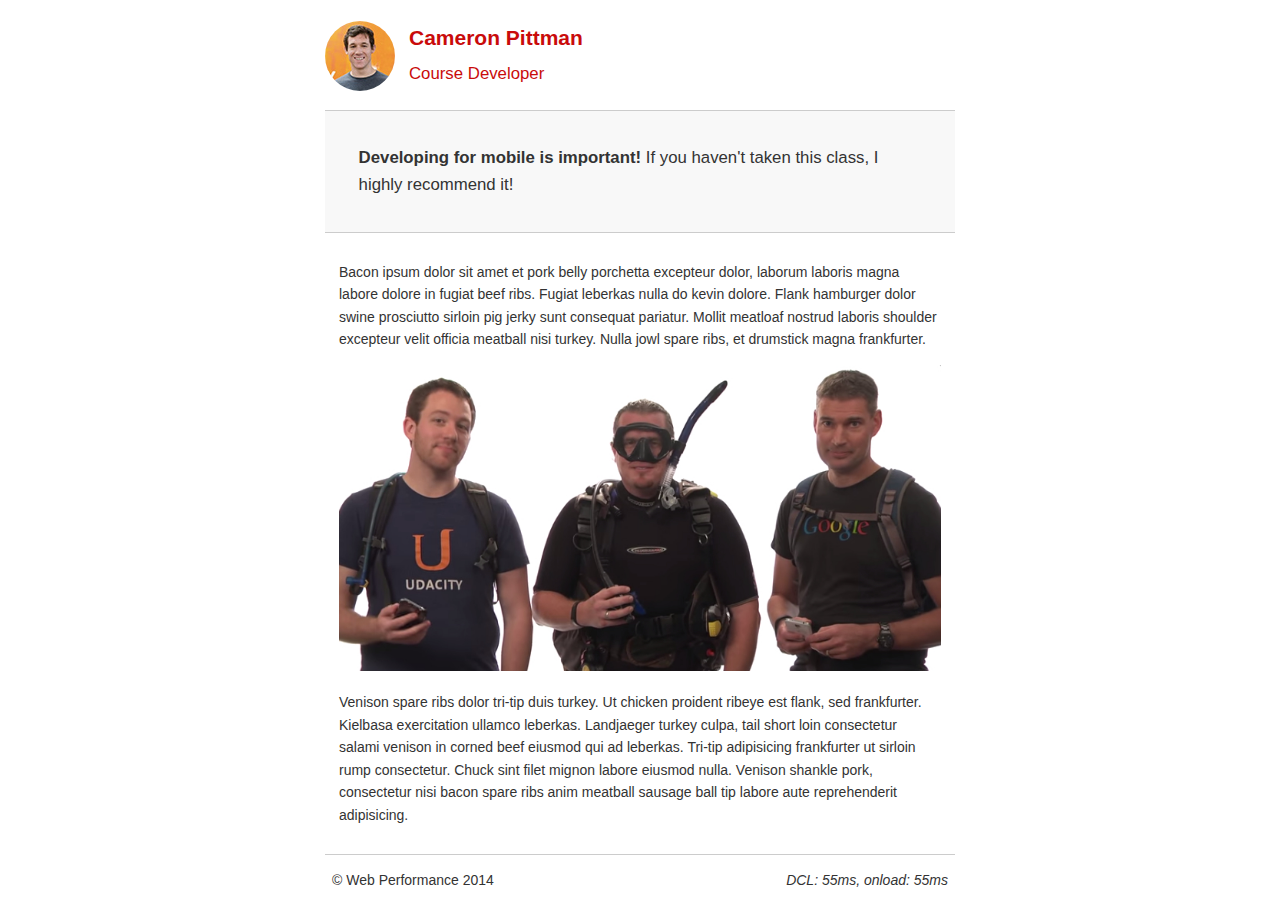
<file: portfolio/project-mobile.html>
<!DOCTYPE html>
<html lang="en">
  <head>
    <meta charset="utf-8">
    <meta name="viewport" content="width=device-width, initial-scale=1">
    <meta name="description" content=" FILL ME IN ">
    <meta name="author" content=" FILL ME IN ">
    <title>Cameron Pitman: Portfolio</title>

    <!-- Hmm, what is the impact of web fonts on speed? Measure it... -->
    <!-- <link href="//fonts.googleapis.com/css?family=Open+Sans:400,700" rel="stylesheet"> -->

    <link href="css/style.css" rel="stylesheet">
    <link href="css/print.css" rel="stylesheet">

    <script>
      (function(w,g){w['GoogleAnalyticsObject']=g;
      w[g]=w[g]||function(){(w[g].q=w[g].q||[]).push(arguments)};w[g].l=1*new Date();})(window,'ga');

      // Optional TODO: replace with your Google Analytics profile ID.
      ga('create', 'UA-XXXX-Y');
      ga('send', 'pageview');
    </script>
    <script src="http://www.google-analytics.com/analytics.js"></script>
    <script async src="js/perfmatters.js"></script>
  </head>

  <body>
    <header>
      <a href="/"><img src="img/profilepic.jpg"></a>
      <p>Cameron Pittman<br><span>Course Developer</span></p>
    </header>

    <div class="container">
      <div class="hero">
        <strong>Developing for mobile is important!</strong> If you haven't taken this class, I highly recommend it!
      </div>

      <div class="content">

        <p>Bacon ipsum dolor sit amet et pork belly porchetta excepteur dolor, laborum laboris magna labore dolore in fugiat beef ribs. Fugiat leberkas nulla do kevin dolore. Flank hamburger dolor swine prosciutto sirloin pig jerky sunt consequat pariatur. Mollit meatloaf nostrud laboris shoulder excepteur velit officia meatball nisi turkey. Nulla jowl spare ribs, et drumstick magna frankfurter.</p>

        <img src="img/mobilewebdev.jpg">

        <p>Venison spare ribs dolor tri-tip duis turkey. Ut chicken proident ribeye est flank, sed frankfurter. Kielbasa exercitation ullamco leberkas. Landjaeger turkey culpa, tail short loin consectetur salami venison in corned beef eiusmod qui ad leberkas. Tri-tip adipisicing frankfurter ut sirloin rump consectetur. Chuck sint filet mignon labore eiusmod nulla. Venison shankle pork, consectetur nisi bacon spare ribs anim meatball sausage ball tip labore aute reprehenderit adipisicing.</p>

    </div>

    <footer>
      <p>&copy; Web Performance 2014 <span id="crp-stats"></span></p>
    </footer>
  </body>
</html>
</file>
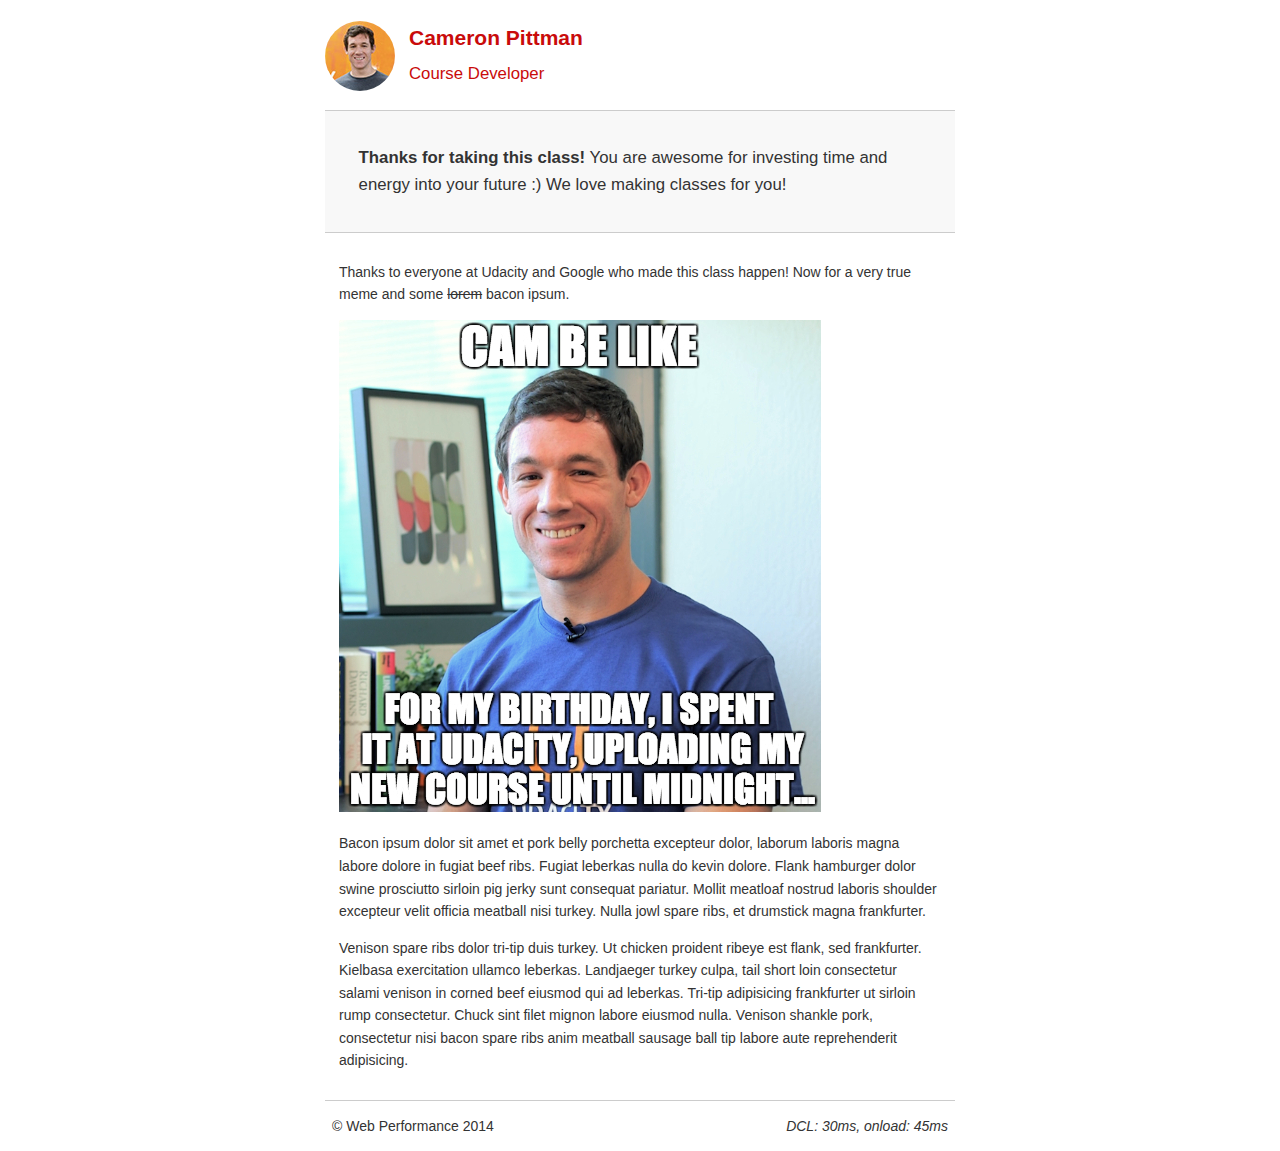
<file: portfolio/project-webperf.html>
<!DOCTYPE html>
<html lang="en">
  <head>
    <meta charset="utf-8">
    <meta name="viewport" content="width=device-width, initial-scale=1">
    <meta name="description" content=" FILL ME IN ">
    <meta name="author" content=" FILL ME IN ">
    <title>Cameron Pitman: Portfolio</title>

    <!-- Hmm, what is the impact of web fonts on speed? Measure it... -->
    <!-- <link href="//fonts.googleapis.com/css?family=Open+Sans:400,700" rel="stylesheet"> -->

    <link href="css/style.css" rel="stylesheet">
    <link href="css/print.css" rel="stylesheet">

    <script>
      (function(w,g){w['GoogleAnalyticsObject']=g;
      w[g]=w[g]||function(){(w[g].q=w[g].q||[]).push(arguments)};w[g].l=1*new Date();})(window,'ga');

      // Optional TODO: replace with your Google Analytics profile ID.
      ga('create', 'UA-XXXX-Y');
      ga('send', 'pageview');
    </script>
    <script src="http://www.google-analytics.com/analytics.js"></script>
    <script async src="js/perfmatters.js"></script>
  </head>

  <body>
    <header>
      <a href="/"><img src="img/profilepic.jpg"></a>
      <p>Cameron Pittman<br><span>Course Developer</span></p>
    </header>

    <div class="container">
      <div class="hero">
        <strong>Thanks for taking this class!</strong> You are awesome for investing time and energy into your future :) We love making classes for you!
      </div>

      <div class="content">

        <p>Thanks to everyone at Udacity and Google who made this class happen! Now for a very true meme and some <strike>lorem</strike> bacon ipsum.</p>

        <img src="img/cam_be_like.jpg">

        <p>Bacon ipsum dolor sit amet et pork belly porchetta excepteur dolor, laborum laboris magna labore dolore in fugiat beef ribs. Fugiat leberkas nulla do kevin dolore. Flank hamburger dolor swine prosciutto sirloin pig jerky sunt consequat pariatur. Mollit meatloaf nostrud laboris shoulder excepteur velit officia meatball nisi turkey. Nulla jowl spare ribs, et drumstick magna frankfurter.</p>

        <p>Venison spare ribs dolor tri-tip duis turkey. Ut chicken proident ribeye est flank, sed frankfurter. Kielbasa exercitation ullamco leberkas. Landjaeger turkey culpa, tail short loin consectetur salami venison in corned beef eiusmod qui ad leberkas. Tri-tip adipisicing frankfurter ut sirloin rump consectetur. Chuck sint filet mignon labore eiusmod nulla. Venison shankle pork, consectetur nisi bacon spare ribs anim meatball sausage ball tip labore aute reprehenderit adipisicing.</p>

    </div>

    <footer>
      <p>&copy; Web Performance 2014 <span id="crp-stats"></span></p>
    </footer>
  </body>
</html>
</file>
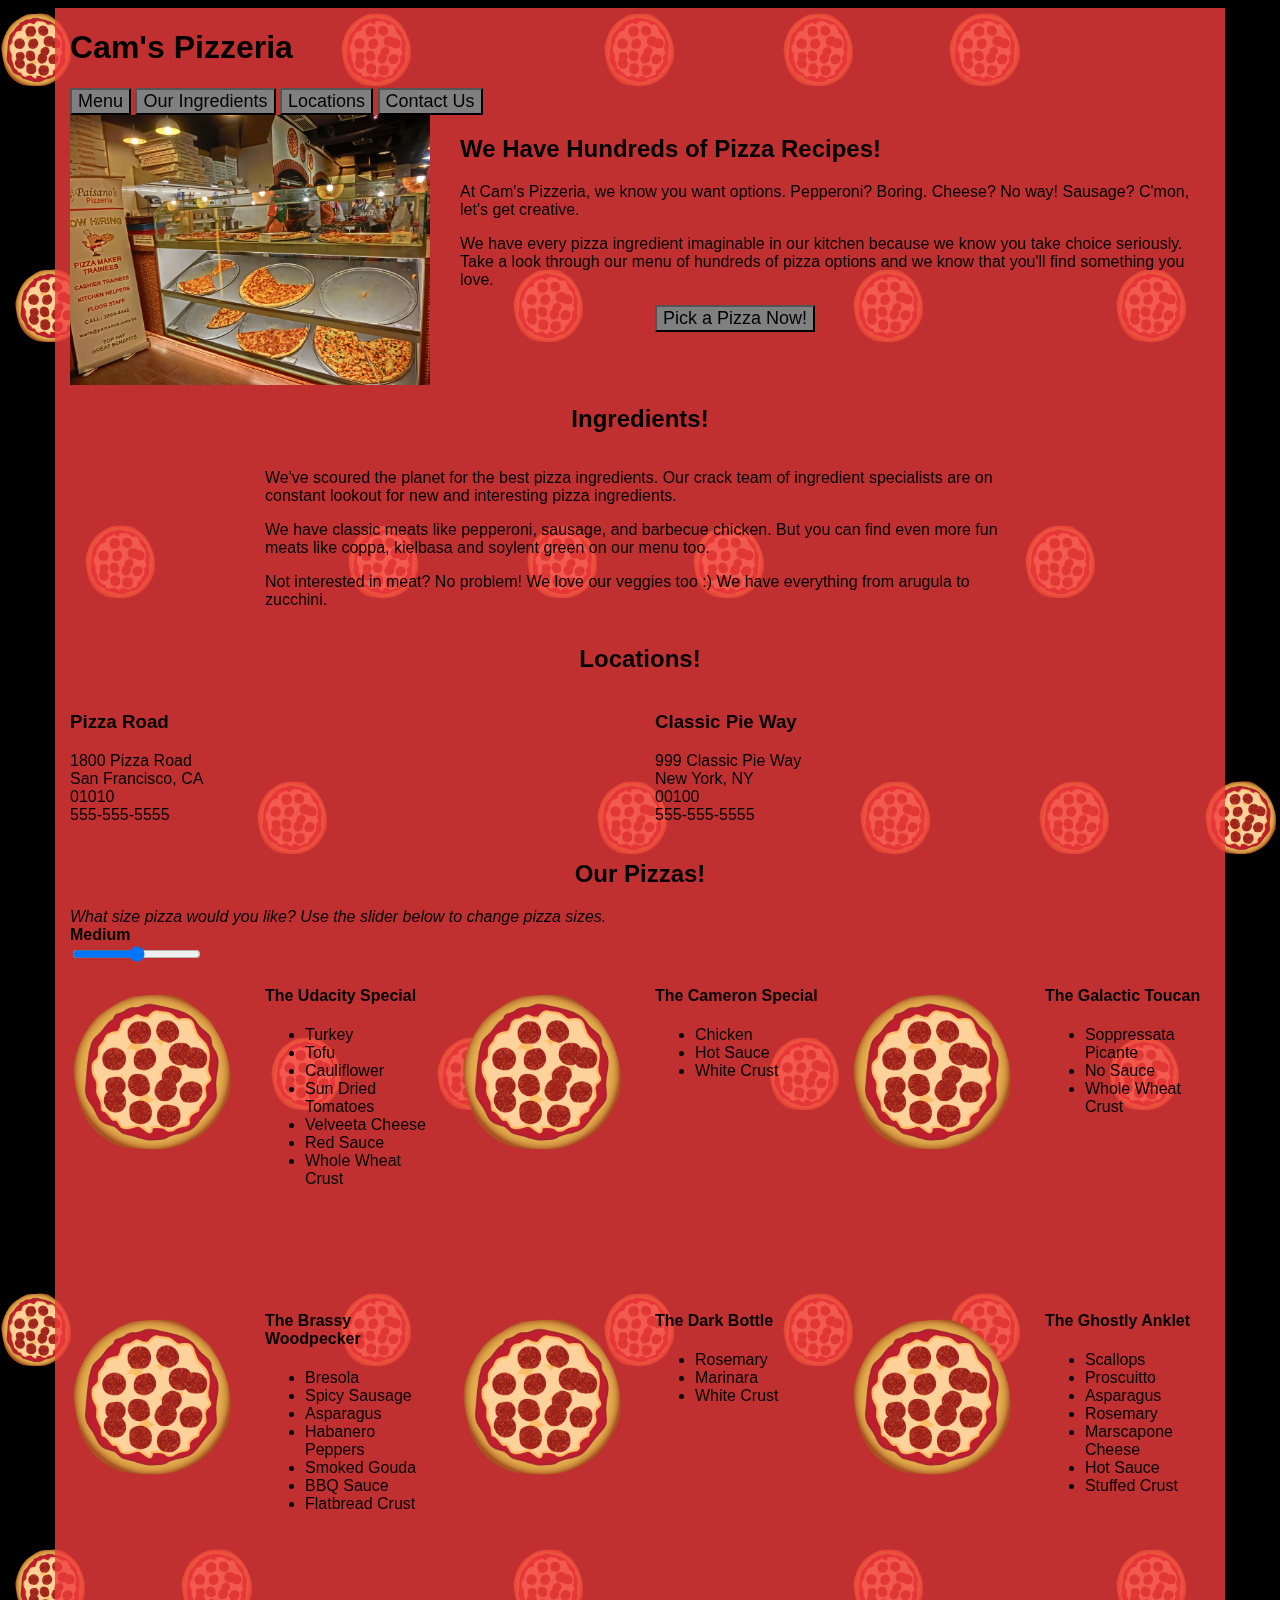
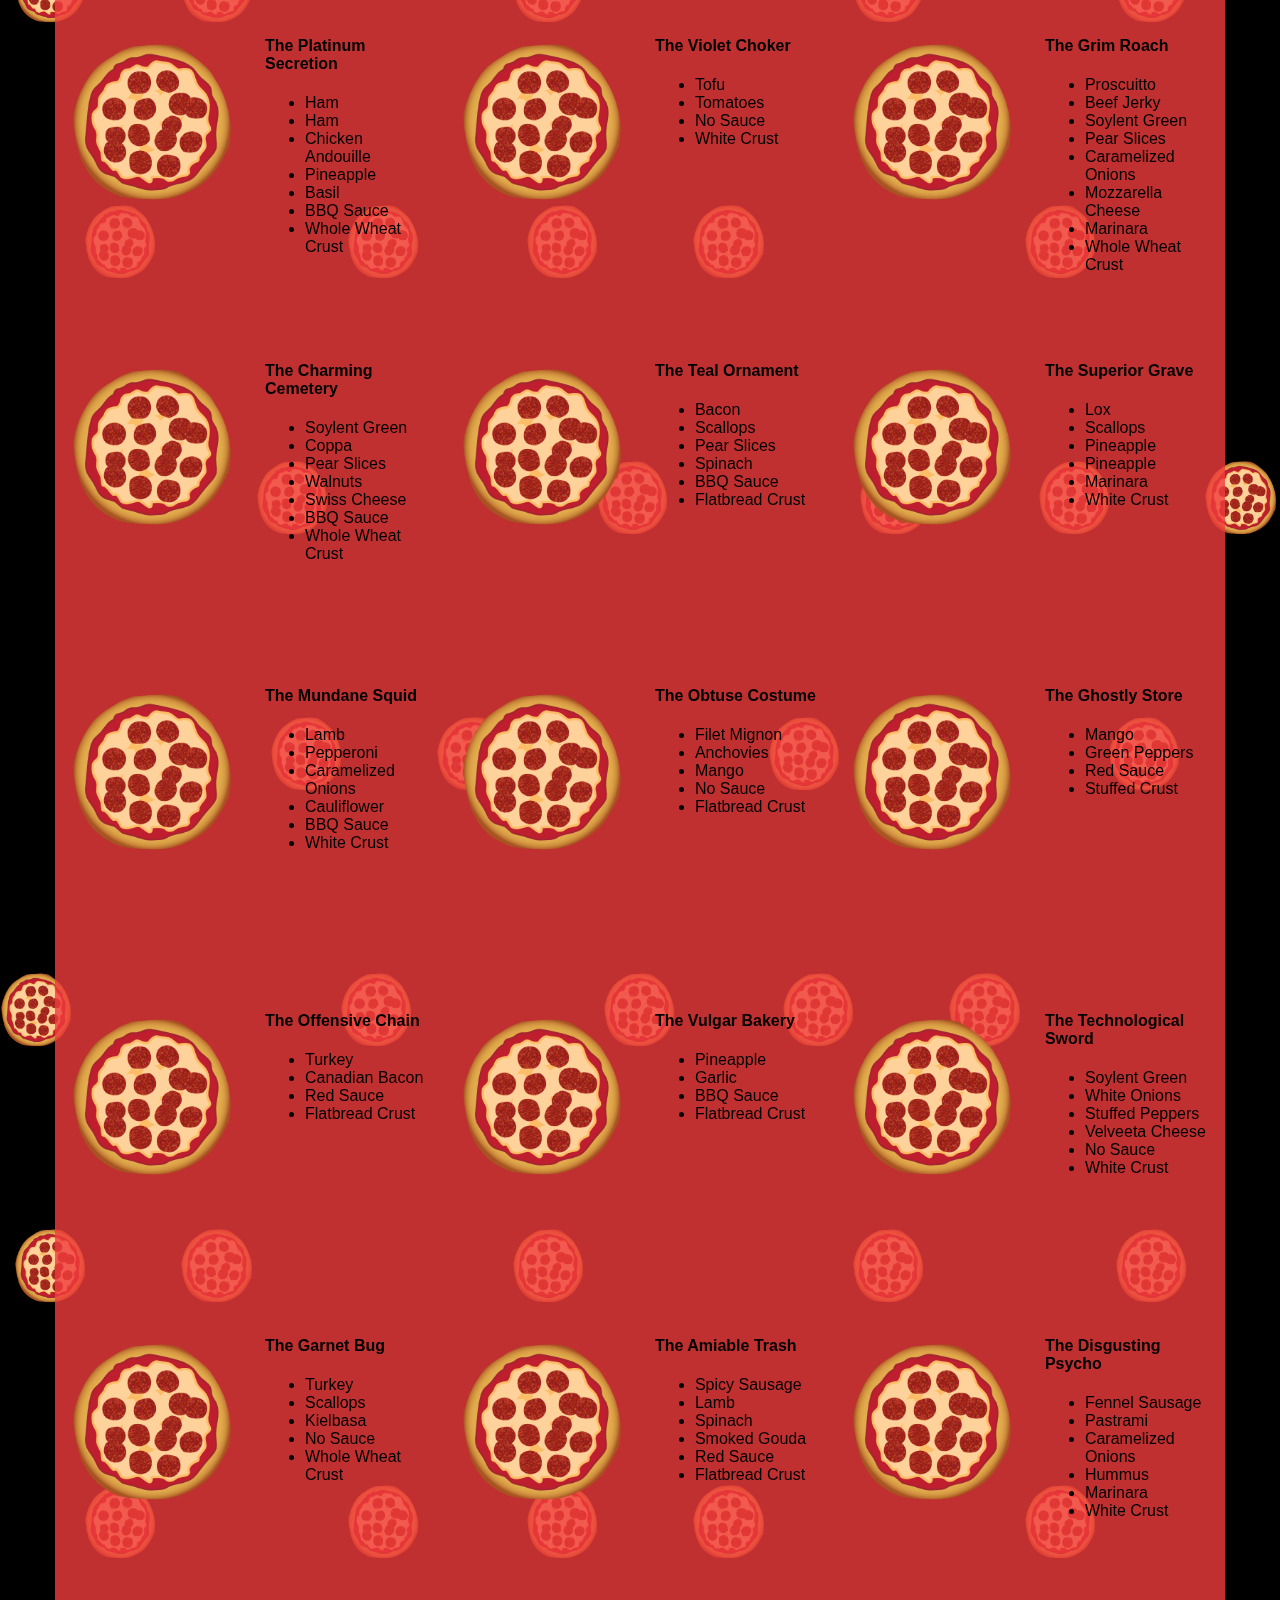
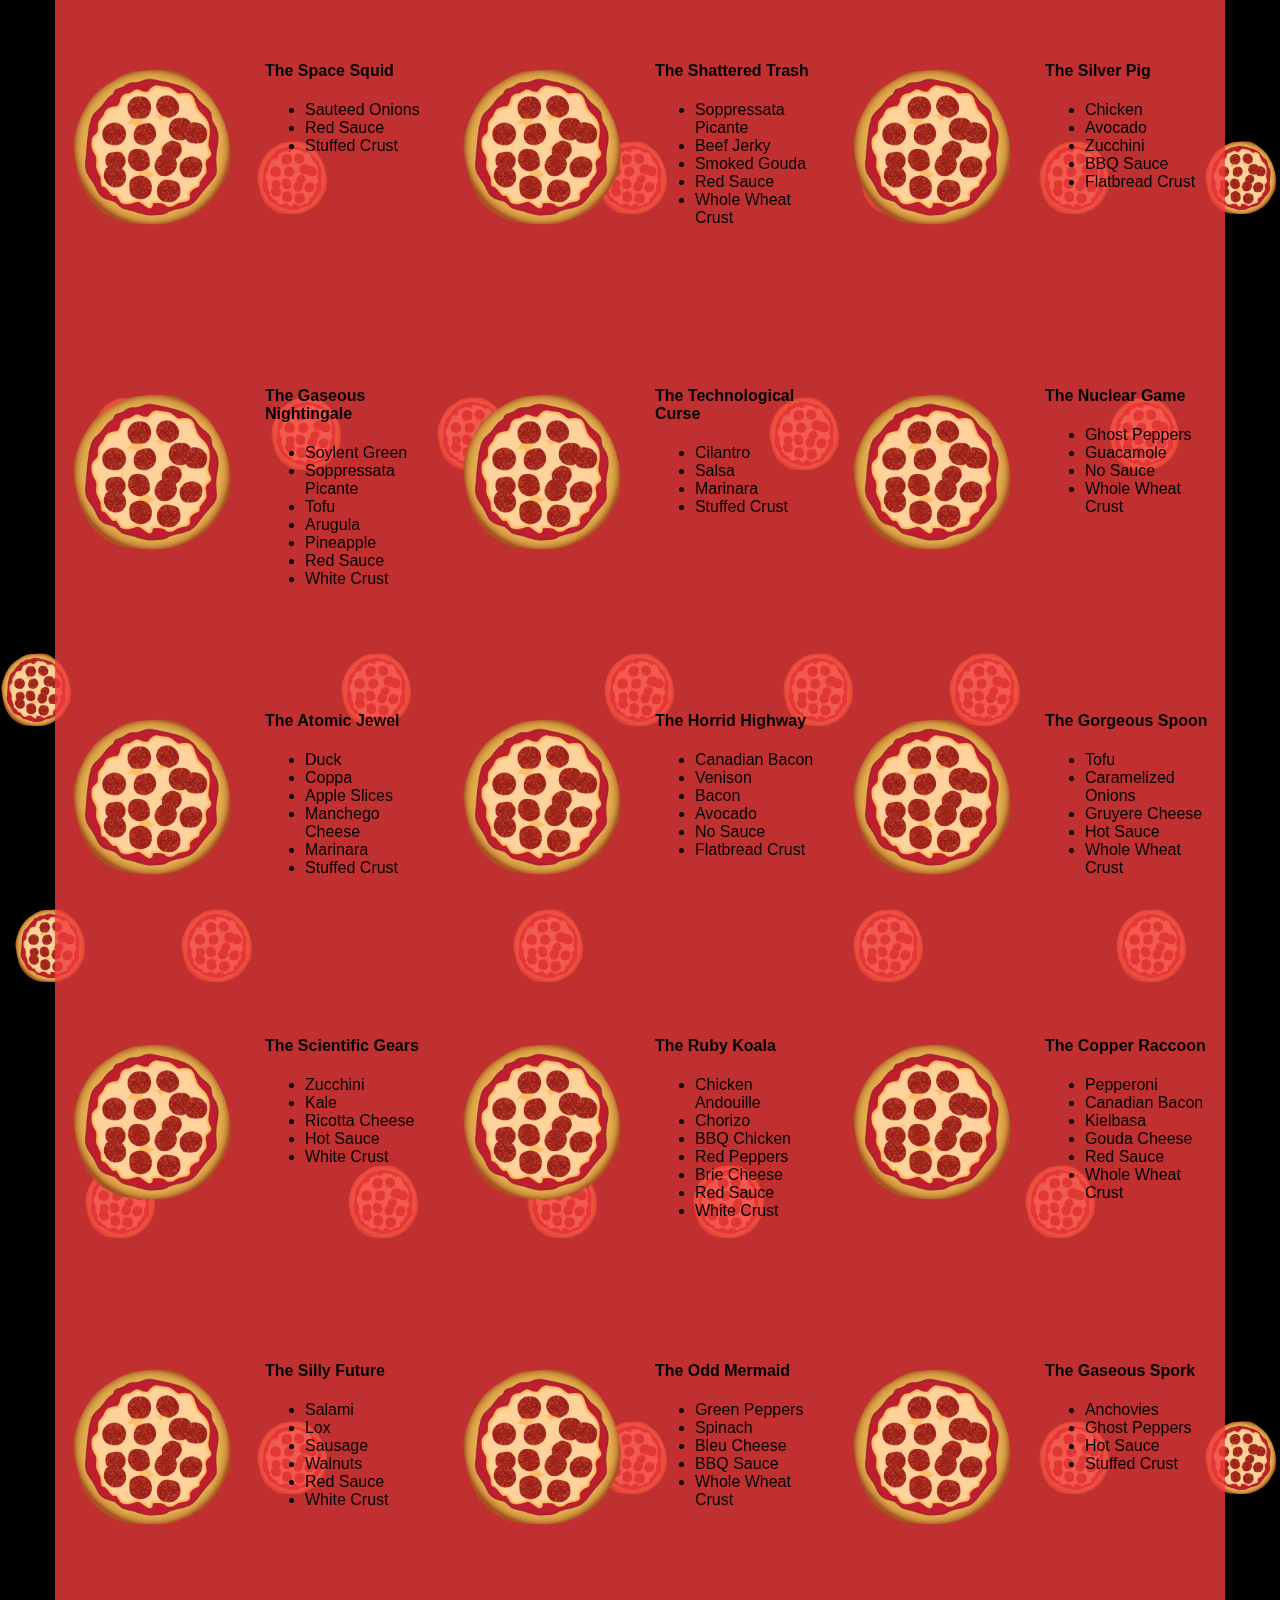
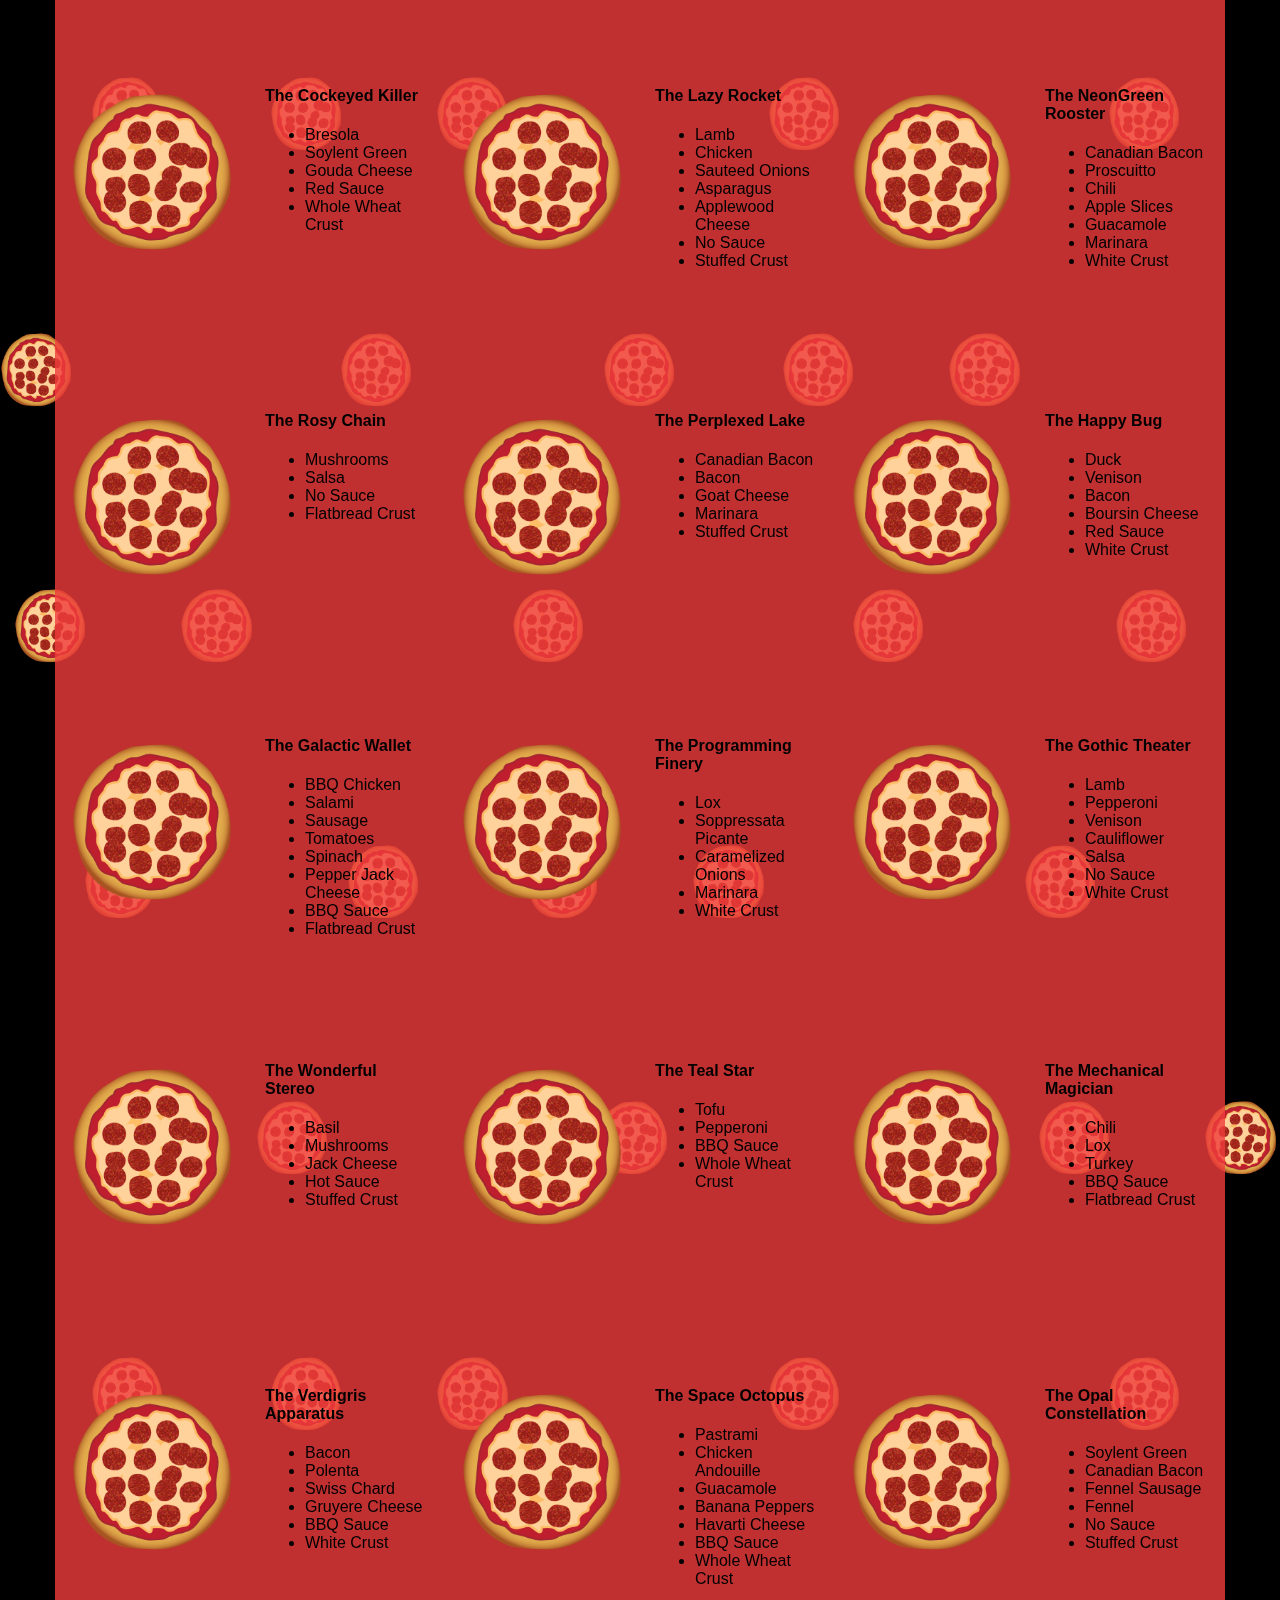
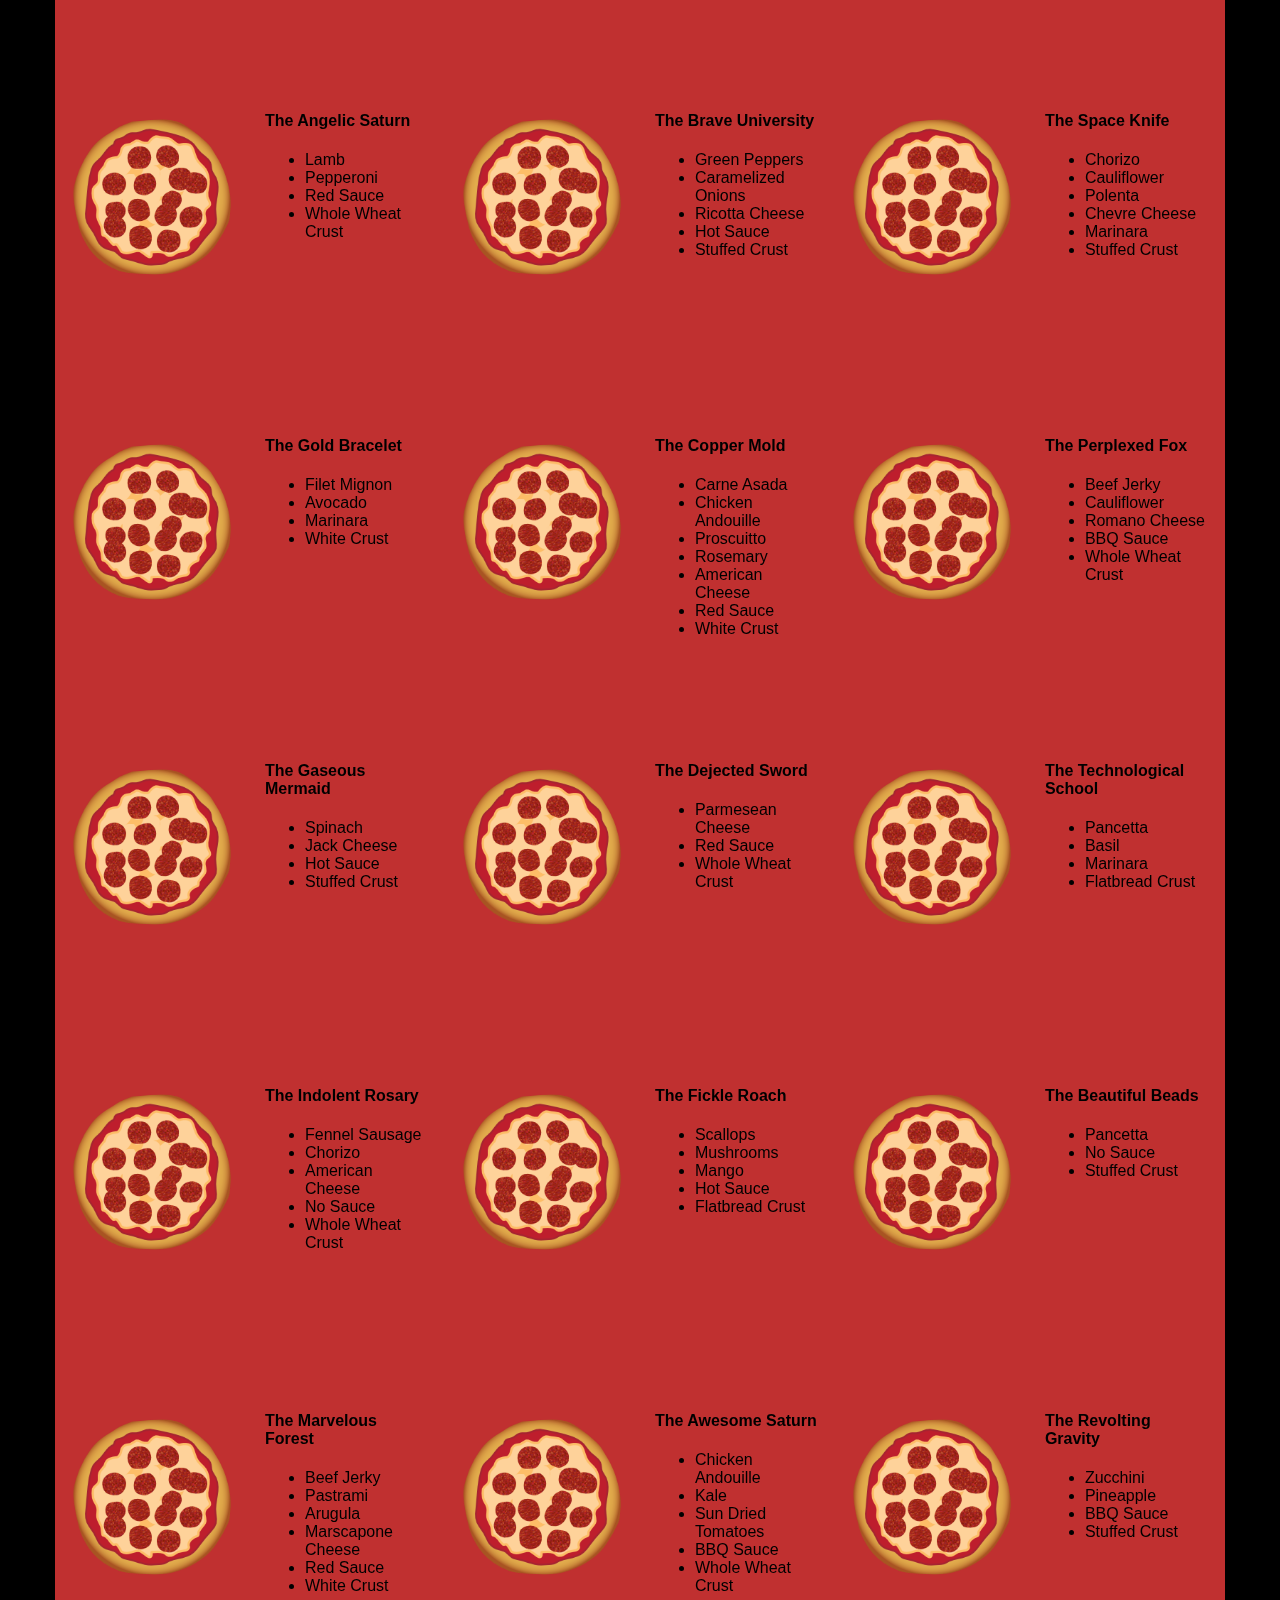
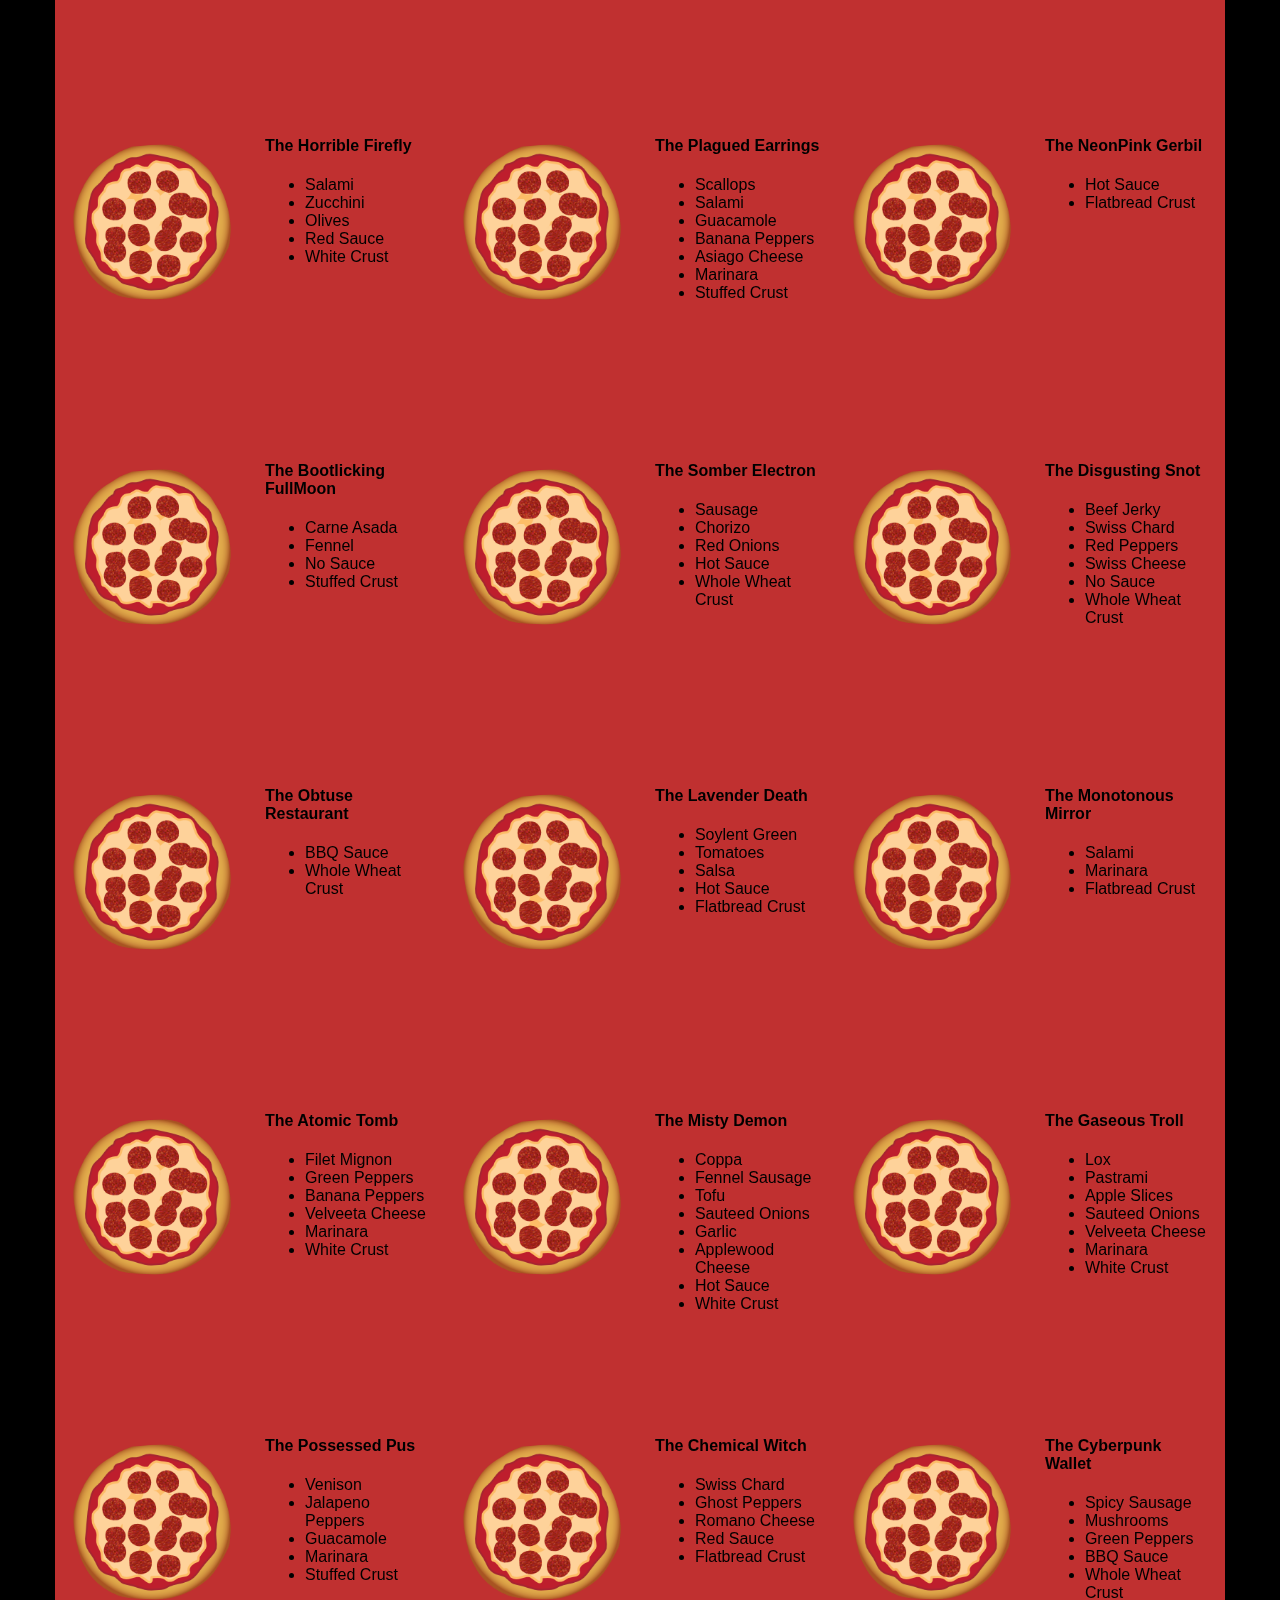
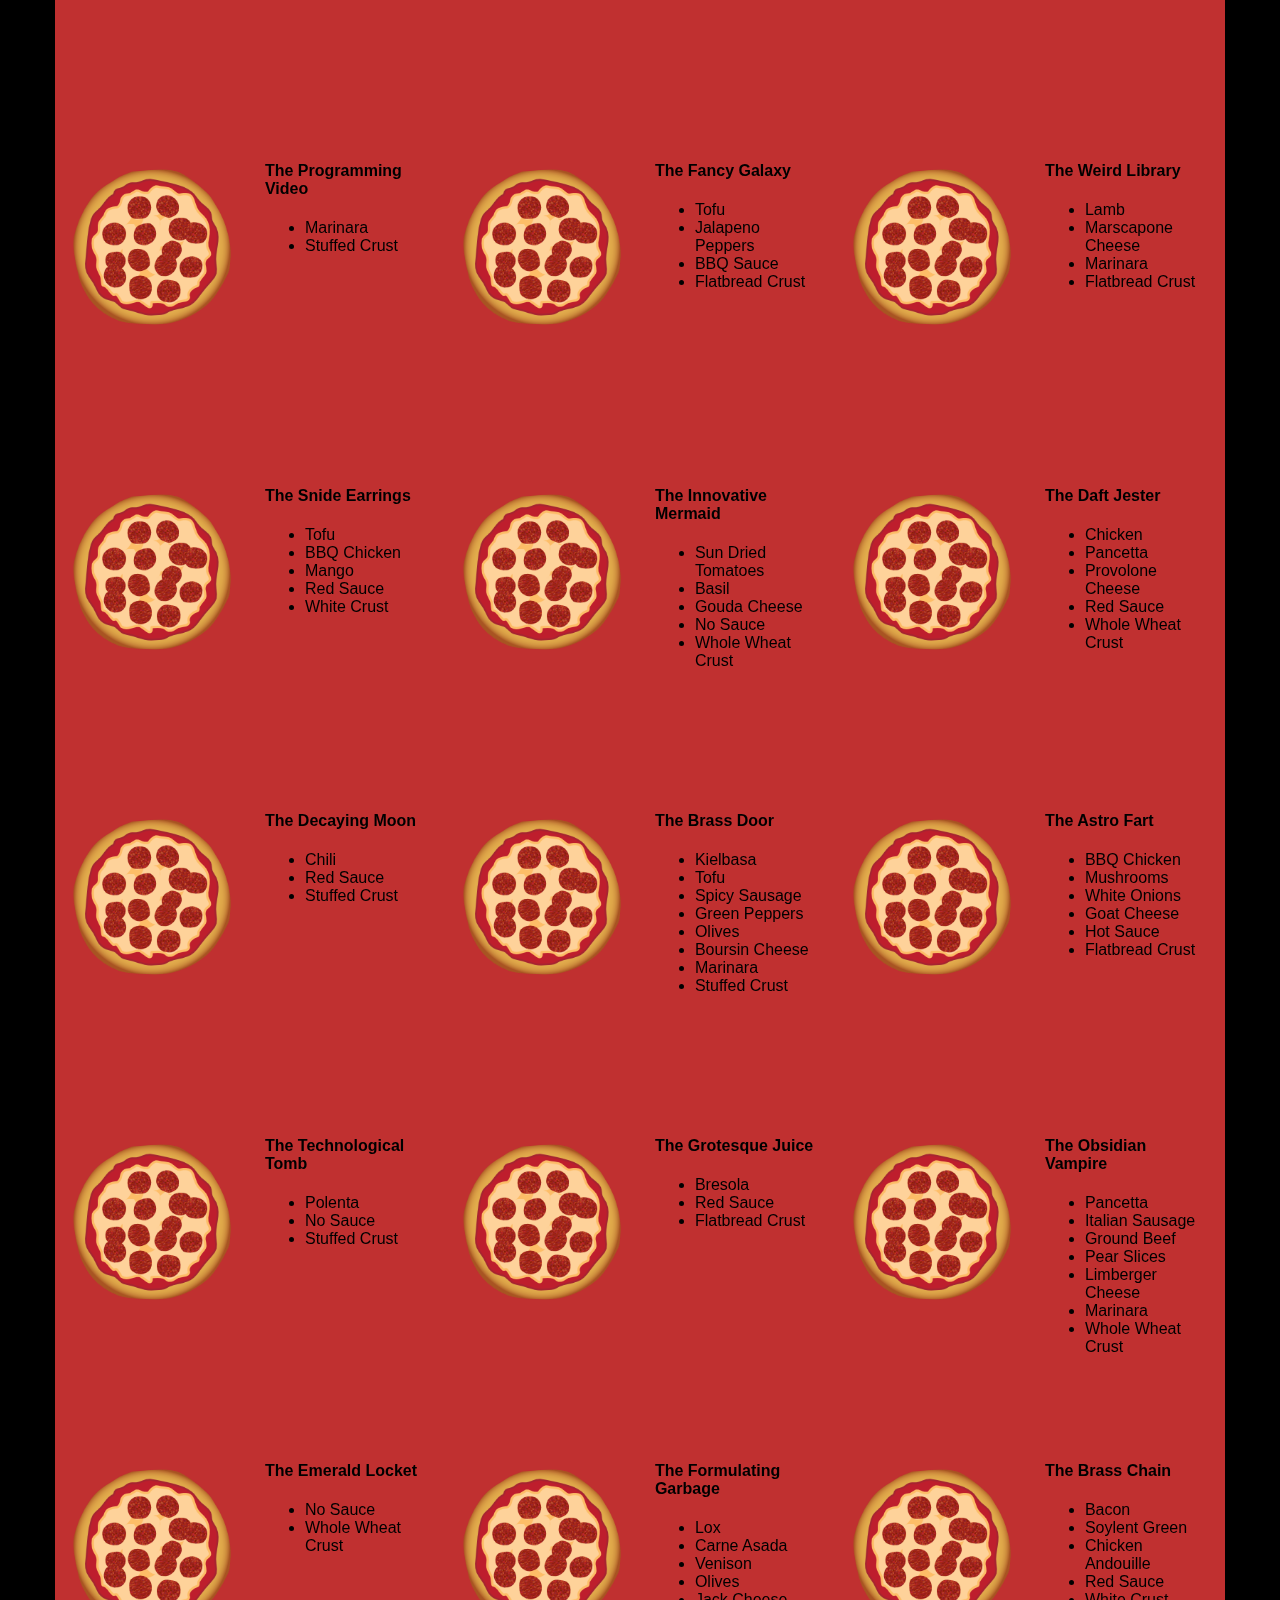
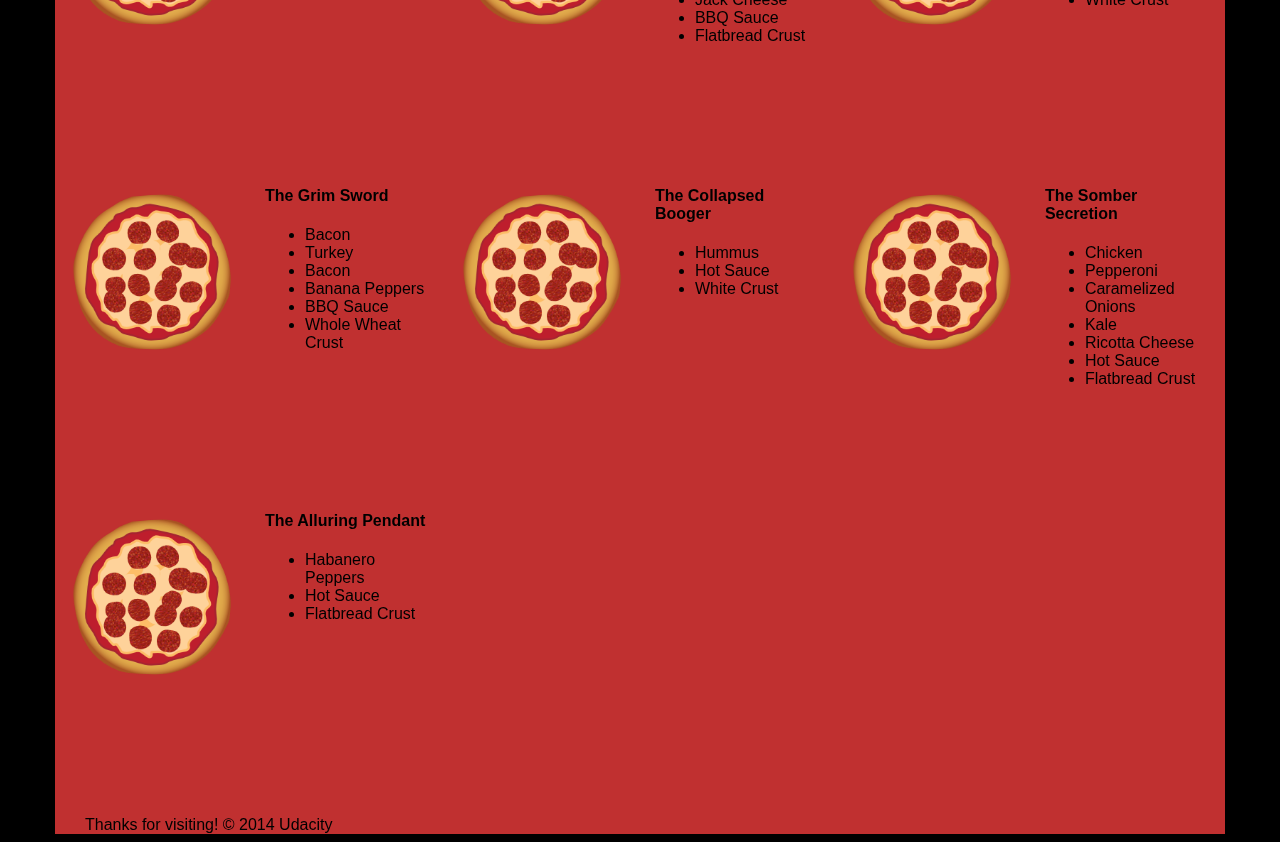
<file: portfolio/views/pizza.html>
<!DOCTYPE HTML>
<html>
<head>
  <link rel="stylesheet" href="css/style.css">
  <link rel="stylesheet" href="css/bootstrap-grid.css">
</head>

<body>
  <div class="container">
    <div id="header" class="row">
      <div class="col-md-6">
        <div class="row">
          <div class="col-md-12">
            <h1>Cam's Pizzeria</h1>
            <div class="row">
              <div id="menu" class="col-md-12">
                <form action="#randomPizzas">
                  <input type="submit" value="Menu">
                </form>
                <form action="#ingredients">
                  <input type="submit" value="Our Ingredients">
                </form>
                <form action="#locations">
                  <input type="submit" value="Locations">
                </form>
                <form action="#" onsubmit="alert('Thanks for clicking! This button doesn\'t do anything because this is a fake pizzeria :\)')">
                  <input type="submit" value="Contact Us">
                </form>
              </div>
            </div>
          </div>
        </div>
      </div>
      <div id="movingPizzas1" class="col-md-6">
      </div>
    </div>
    <div id="callToAction" class="row">
      <div class="col-md-4">
        <img src="images/pizzeria.jpg" class="img-responsive"> <!-- Image credit to: http://commons.wikimedia.org/wiki/File:HK_TST_night_%E5%98%89%E8%98%AD%E9%81%93_Granville_Road_restaurant_Paisano's_Pizzeria_pizza_Dec-2013.JPG -->
      </div>
      <div class="col-md-8">
        <div class="row">
          <div class="col-md-12">
            <h2>We Have Hundreds of Pizza Recipes!</h2>
            <p>At Cam's Pizzeria, we know you want options. Pepperoni? Boring. Cheese? No way! Sausage? C'mon, let's get creative.</p>

            <p>We have every pizza ingredient imaginable in our kitchen because we know you take choice seriously. Take a look through our menu of hundreds of pizza options and we know that you'll find something you love.</p>
          </div>
        </div>
        <div class="row">
          <div class="col-md-6 col-md-push-3">
            <form action="#randomPizzas">
              <input type="submit" value="Pick a Pizza Now!">
            </form>
          </div>
        </div>
      </div>
    </div>
    <div id="ingredients" class="row">
      <div class="col-md-8 col-md-push-2">
        <div class="row">
          <div class="col-md-12 centered">
            <h2>Ingredients!</h2>
          </div>
        </div>
        <div class="row">
          <div class="col-md-12">
            <p>We've scoured the planet for the best pizza ingredients. Our crack team of ingredient specialists are on constant lookout for new and interesting pizza ingredients.</p>

            <p>We have classic meats like pepperoni, sausage, and barbecue chicken. But you can find even more fun meats like coppa, kielbasa and soylent green on our menu too.</p>

            <p>Not interested in meat? No problem! We love our veggies too :) We have everything from arugula to zucchini.</p>
          </div>
        </div>
      </div>
    </div>
    <div id="locations" class="row">
      <div class="col-md-12">
        <h2 style="text-align: center">Locations!</h2>
        <div class="row">
          <div class="col-md-6">
            <h3>Pizza Road</h3>
            <p>1800 Pizza Road<br>San Francisco, CA<br>01010<br>555-555-5555</p>
          </div>
          <div class="col-md-6">
            <h3>Classic Pie Way</h3>
            <p>999 Classic Pie Way<br>New York, NY<br>00100<br>555-555-5555</p>
          </div>
        </div>
      </div>
    </div>
    <div id="pizzaGenerator" class="row">
      <div class="col-md-12">
        <h2 style="text-align: center">Our Pizzas!</h2>
        <div class="row">
          <div class="col-md-12">
            <em>What size pizza would you like? Use the slider below to change pizza sizes.</em>
          </div>
          <div id="pizzaSize" class="col-md-6">Medium</div>
          <div class="col-md-12">
            <input id="sizeSlider" type="range" min="1" max="3" value="2" step="1" onchange="resizePizzas(this.value)"></input>
          </div>
        </div>
        <div id="randomPizzas" class="row">
          <div id="pizza0" class="randomPizzaContainer" style="width:33.33%;">
            <div class="col-md-6">
              <img src="images/pizza.png" class="img-responsive">
            </div>
            <div class="col-md-6">
              <h4>The Udacity Special</h4>
              <ul>
                <li>Turkey</li>
                <li>Tofu</li>
                <li>Cauliflower</li>
                <li>Sun Dried Tomatoes</li>
                <li>Velveeta Cheese</li>
                <li>Red Sauce</li>
                <li>Whole Wheat Crust</li>
              </ul>
            </div>
          </div>
          <div id="pizza1" class="randomPizzaContainer" style="width:33.33%;">
            <div class="col-md-6">
              <img src="images/pizza.png" class="img-responsive">
            </div>
            <div class="col-md-6">
              <h4>The Cameron Special</h4>
              <ul>
                <li>Chicken</li>
                <li>Hot Sauce</li>
                <li>White Crust</li>
              </ul>
            </div>
          </div>
        </div>
      </div>
    </div>
    <div id="footer" class="col-md-12">Thanks for visiting! &copy; 2014 Udacity</div>
  </div>
  <script type="text/javascript" src="js/main.js"></script>
</body>

</html>
</file>
<file: portfolio/css/style.css>
html {
  font-size: 100%;
  overflow-y: scroll;
  -webkit-tap-highlight-color: rgba(0,0,0,0);
  -ms-text-size-adjust: 100%;
  -webkit-text-size-adjust: none;
}
body { margin: 0; font-size: 14px; line-height: 1.61; font-weight: 400; }
body, button, input, select, textarea { font-family: 'Open Sans', sans-serif; color: #333; }

a { color: #12C; }
a:visited { color: #61C; }
a:focus { outline: thin dotted; }
a:hover, a:active { color: #c00; outline: 0; }

b, strong { font-weight: bold; }
pre, code { font-family: monospace, monospace; font-size: 1em; }
ul, ol { margin: 1em 0; padding: 0 0 0 20px; }
img { border: 0; max-width: 100%; }

body { background: #fff; }
header, footer, .container { max-width: 45em; margin: 0 auto; }

header { padding: 0 0.5em; color: #C90B0B; }
header img { border-radius: 40px; float: left; }
header p { font-size:1.5em; font-weight: bold; padding-left: 4em;}
header p span { font-size: 0.8em; font-weight: normal;}

.hero { padding: 2em; background-color: #f8f8f8; font-size:1.2em;
  border-bottom: 1px solid #ccc;
  border-top: 1px solid #ccc;
}

.content { padding: 1em 1em; }
.content li { list-style-type: none; font-size: 1.1em;}
li img { float:left; padding-right: 1em; }
li p { font-size: 0.9em; font-style: italic; }

footer {
  padding: 0 0.5em;
  border-top: 1px solid #ccc;
}
footer span { float: right; font-style: italic; }

/* Smartphones (portrait) */
@media only screen and (max-width: 480px) {
  body { font-size: 12px;}
  header p { padding-left: 4.5em;}
}
</file>
<file: portfolio/css/print.css>
@media print {
  * { background: transparent !important; color: black !important; text-shadow: none !important; filter:none !important; -ms-filter: none !important; }
  a, a:visited { color: #444 !important; text-decoration: underline; }
  a[href]:after { content: " (" attr(href) ")"; }
  tr, img { page-break-inside: avoid; }
  img { max-width: 100% !important; }
  @page { margin: 0.5cm; }
  p, h2, h3 { orphans: 3; widows: 3; }
  h2, h3{ page-break-after: avoid; }
}
</file>
<file: portfolio/views/css/style.css>
/** {
  outline: 1px solid red !important;
}*/
* {
  -webkit-box-sizing: border-box;
  -moz-box-sizing: border-box;
  -box-sizing: border-box;
}

body {
  font-family: "Trebuchet MS", Helvetica, sans-serif;
  background: black;
}

input {
  background: grey;
  font-size: 18px;
}

form {
  display: inline-block;
}

.centered {
  text-align: center;
}

#pizzaSize {
  font-weight: 800;
}

.mover {
  position: fixed;
  width: 256px;
  z-index: -1;
}

.randomPizzaContainer {
  float: left;
  display: flex;
}

.randomPizzaContainer:after {
  content: "";
  display: table;
  clear:both;
}

 .container {
  background-color: rgba(240, 60, 60, 0.8);
}
</file>
